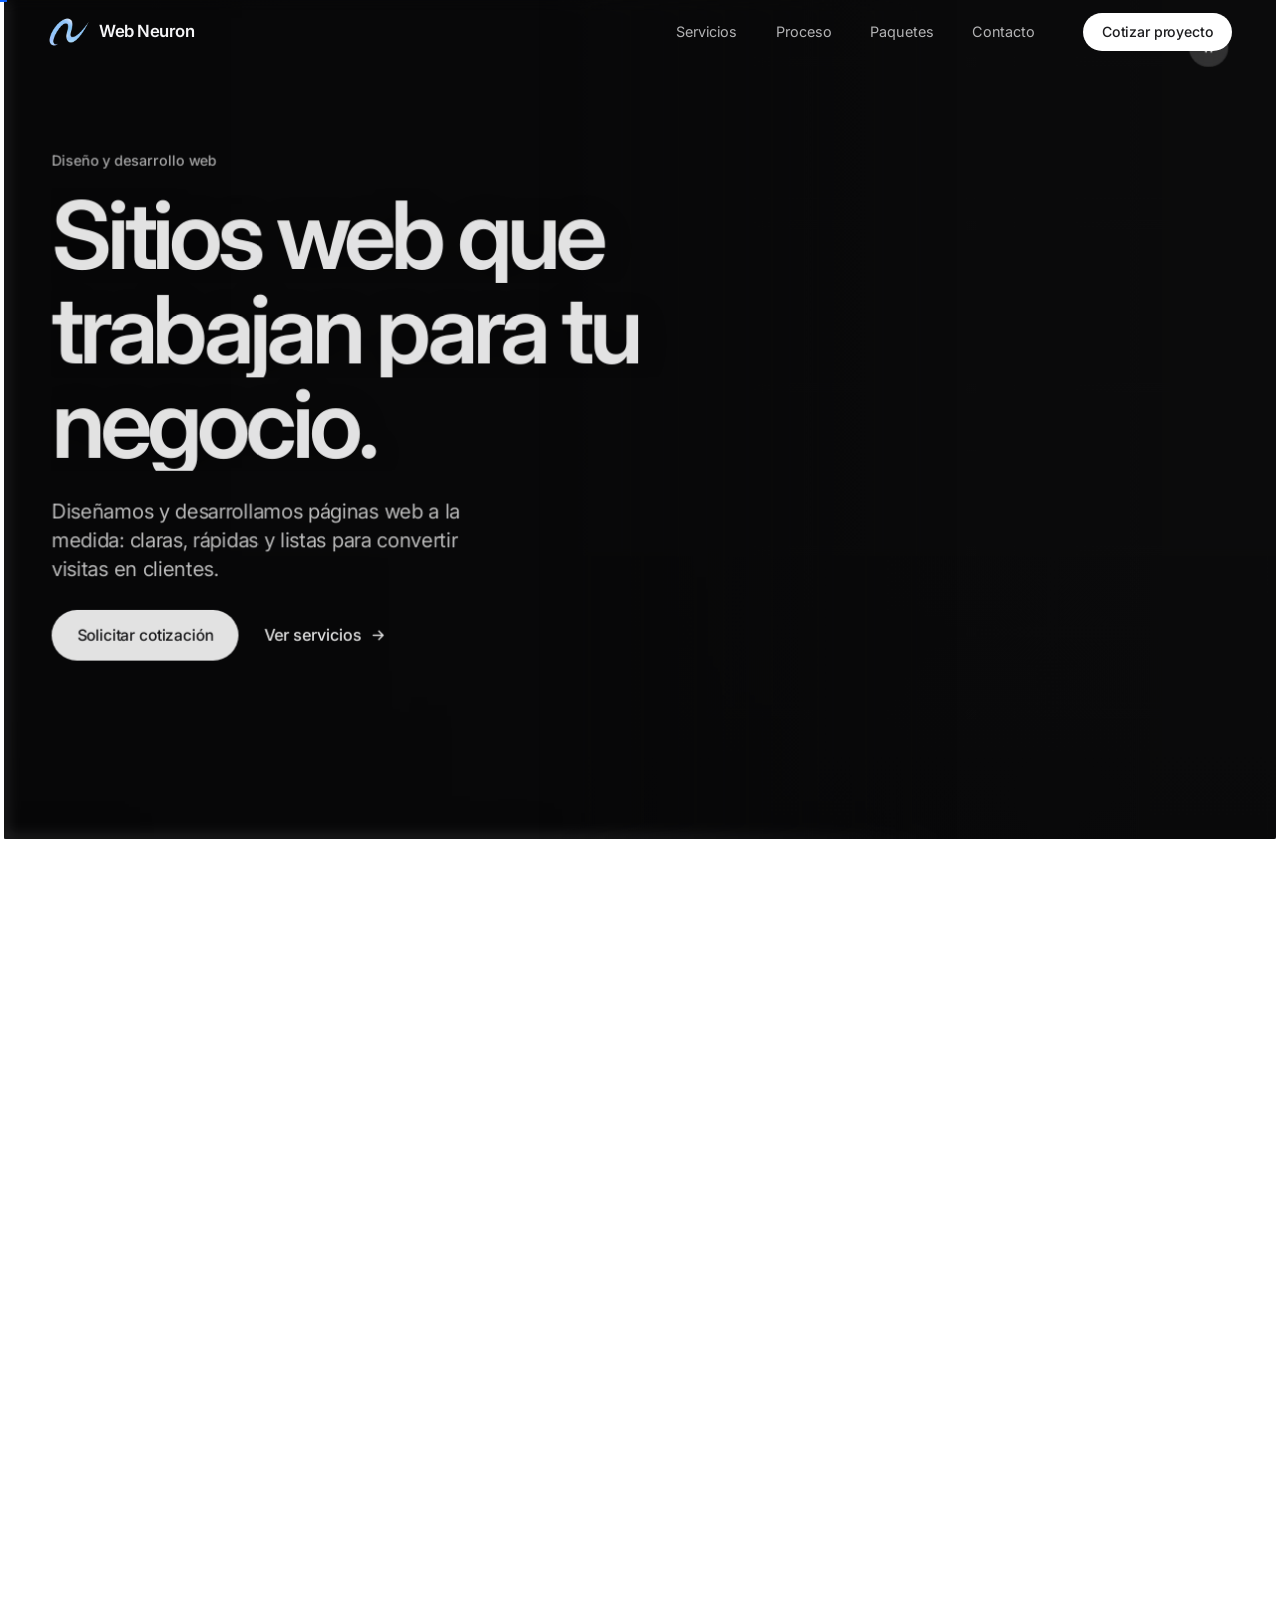
<file: index.html>
<!doctype html>
<html lang="es">
<head>
  <meta charset="utf-8">
  <meta name="viewport" content="width=device-width, initial-scale=1, viewport-fit=cover">
  <title>Web Neuron — Diseño y desarrollo web para empresas</title>
  <meta name="description" content="Web Neuron diseña y desarrolla páginas web a la medida: claras, rápidas y pensadas para generar clientes.">
  <meta name="theme-color" content="#0b0b0c">
  <link rel="icon" href="assets/brand/favicon.ico" sizes="any">
  <link rel="icon" type="image/png" sizes="32x32" href="assets/brand/favicon-32.png">
  <link rel="icon" type="image/png" sizes="192x192" href="assets/brand/icon-192.png">
  <link rel="apple-touch-icon" href="assets/brand/apple-touch-icon.png">

  <script>
    // Oculta el estado inicial solo si habrá animaciones (evita parpadeos)
    if (!matchMedia("(prefers-reduced-motion: reduce)").matches) document.documentElement.classList.add("js");
  </script>

  <link rel="preconnect" href="https://fonts.googleapis.com">
  <link rel="preconnect" href="https://fonts.gstatic.com" crossorigin>
  <link href="https://fonts.googleapis.com/css2?family=Inter:wght@400;500;600&display=swap" rel="stylesheet">
  <link rel="stylesheet" href="css/styles.css">
</head>
<body>

  <div class="progress" aria-hidden="true"><span></span></div>

  <header class="nav is-dark is-clear" id="nav">
    <div class="nav__inner container">
      <a class="logo" href="#inicio" data-scroll aria-label="Web Neuron — inicio">
        <img class="logo__mark" src="assets/brand/logo-mark-256.png" alt="" width="42" height="30">
        <span>Web Neuron</span>
      </a>
      <nav class="nav__links" aria-label="Principal">
        <a href="#servicios" data-scroll>Servicios</a>
        <a href="#proceso" data-scroll>Proceso</a>
        <a href="#paquetes" data-scroll>Paquetes</a>
        <a href="#contacto" data-scroll>Contacto</a>
      </nav>
      <a class="btn btn--dark btn--sm nav__cta" href="#contacto" data-scroll>Cotizar proyecto</a>
      <button class="burger" id="burger" aria-label="Abrir menú" aria-expanded="false"><i></i><i></i></button>
    </div>
  </header>

  <div class="menu" id="menu" aria-hidden="true">
    <nav>
      <a href="#servicios" data-scroll>Servicios</a>
      <a href="#proceso" data-scroll>Proceso</a>
      <a href="#paquetes" data-scroll>Paquetes</a>
      <a href="#contacto" data-scroll>Contacto</a>
      <a class="menu__cta btn btn--dark btn--lg" href="#contacto" data-scroll>Cotizar proyecto</a>
    </nav>
  </div>

  <!-- Vista previa que sigue al cursor en Servicios (fuera del scroll suave) -->
  <div class="preview" id="preview" aria-hidden="true">
    <img data-id="laptop" src="assets/img/laptop.jpg" alt="" loading="lazy">
    <img data-id="desk" src="assets/img/desk.jpg" alt="" loading="lazy">
    <img data-id="curve" src="assets/img/curve.jpg" alt="" loading="lazy">
    <img data-id="team" src="assets/img/team.jpg" alt="" loading="lazy">
    <img data-id="glass" src="assets/img/glass.jpg" alt="" loading="lazy">
  </div>

  <div id="smooth-wrapper">
    <div id="smooth-content">

      <!-- ============ HERO (video) ============ -->
      <section class="hero" id="inicio">
        <div class="hero__stage" id="heroStage">
          <video class="hero__video" id="heroVideo" src="assets/video/hero.mp4" muted loop playsinline autoplay preload="auto" aria-hidden="true" data-autoplay></video>
          <div class="hero__shade" aria-hidden="true"></div>

          <div class="hero__content container">
            <p class="eyebrow eyebrow--light" data-hero>Diseño y desarrollo web</p>
            <h1 class="hero__title" id="heroTitle">Sitios web que trabajan para tu negocio.</h1>
            <div class="hero__row">
              <p class="hero__sub" data-hero>
                Diseñamos y desarrollamos páginas web a la medida: claras, rápidas y listas para convertir visitas en clientes.
              </p>
              <div class="hero__actions" data-hero>
                <a class="btn btn--light" href="#contacto" data-scroll data-magnetic>Solicitar cotización</a>
                <a class="link link--light" href="#servicios" data-scroll>Ver servicios <svg viewBox="0 0 24 24"><path d="M5 12h14M13 6l6 6-6 6"/></svg></a>
              </div>
            </div>
          </div>

          <button class="media-toggle" id="heroToggle" type="button" aria-label="Pausar video de fondo" aria-pressed="false">
            <svg class="i-pause" viewBox="0 0 24 24"><path d="M8 5v14M16 5v14"/></svg>
            <svg class="i-play" viewBox="0 0 24 24"><path d="M8 5l11 7-11 7z"/></svg>
          </button>
        </div>
      </section>

      <!-- ============ CINTA DE TEXTO ============ -->
      <section class="ticker" aria-hidden="true">
        <div class="ticker__track">
          <div class="ticker__group">
            <span>Diseño</span><i></i><span>Desarrollo</span><i></i><span>Estrategia</span><i></i><span>Rendimiento</span><i></i>
          </div>
        </div>
      </section>

      <!-- ============ DECLARACIÓN ============ -->
      <section class="statement">
        <div class="container container--narrow">
          <p class="statement__text" id="statement">
            Tu página web es la primera impresión de tu empresa y la herramienta de ventas que nunca descansa.
            La construimos con ese nivel de cuidado: diseño propio, código limpio y cero plantillas genéricas.
          </p>
        </div>
      </section>

      <!-- ============ IMAGEN GIGANTE (se expande) ============ -->
      <section class="expand" id="enfoque">
        <div class="expand__pin">
          <div class="expand__img"><img src="assets/img/curve.jpg" alt="" loading="lazy"></div>
          <div class="expand__shade" aria-hidden="true"></div>
          <div class="expand__text container">
            <p class="eyebrow eyebrow--light">Nuestro enfoque</p>
            <h2 class="h1">Cada sitio se diseña desde cero para tu marca.</h2>
          </div>
        </div>
      </section>

      <!-- ============ SERVICIOS ============ -->
      <section class="section" id="servicios">
        <div class="container">
          <header class="section__head">
            <p class="eyebrow" data-fade>Servicios</p>
            <h2 class="h2" data-lines>Todo lo que necesitas para tener presencia en línea.</h2>
          </header>

          <ul class="rows">
            <li class="row" data-row data-img="laptop">
              <span class="row__num">01</span>
              <h3 class="row__title">Páginas web corporativas</h3>
              <p class="row__text">Sitios institucionales con identidad visual propia, contenido claro y estructura pensada para generar contactos.</p>
            </li>
            <li class="row" data-row data-img="desk">
              <span class="row__num">02</span>
              <h3 class="row__title">Tiendas en línea</h3>
              <p class="row__text">Catálogo, carrito y pagos integrados en una experiencia de compra simple, segura y rápida.</p>
            </li>
            <li class="row" data-row data-img="curve">
              <span class="row__num">03</span>
              <h3 class="row__title">Aplicaciones web a medida</h3>
              <p class="row__text">Paneles, sistemas internos y plataformas desarrolladas exactamente para la operación de tu negocio.</p>
            </li>
            <li class="row" data-row data-img="team">
              <span class="row__num">04</span>
              <h3 class="row__title">Diseño UI/UX</h3>
              <p class="row__text">Interfaces limpias y fáciles de usar, diseñadas primero para móvil y después para escritorio.</p>
            </li>
            <li class="row" data-row data-img="glass">
              <span class="row__num">05</span>
              <h3 class="row__title">SEO y rendimiento</h3>
              <p class="row__text">Optimización técnica y de velocidad para que tu sitio cargue rápido y aparezca mejor en buscadores.</p>
            </li>
            <li class="row" data-row data-img="laptop">
              <span class="row__num">06</span>
              <h3 class="row__title">Mantenimiento y soporte</h3>
              <p class="row__text">Actualizaciones, respaldos y ajustes continuos para que tu sitio siga funcionando sin preocupaciones.</p>
            </li>
          </ul>
        </div>
      </section>

      <!-- ============ PROCESO (galería horizontal) ============ -->
      <section class="process section--alt" id="proceso">
        <div class="process__pin">
          <header class="process__head container">
            <p class="eyebrow" data-fade>Proceso</p>
            <h2 class="h2" data-lines>Un proceso claro, de la idea al lanzamiento.</h2>
          </header>

          <div class="process__viewport">
            <div class="process__track">
              <article class="panel" data-panel>
                <div class="panel__media"><img src="assets/img/team.jpg" alt="Equipo creativo revisando paletas de color" loading="lazy"></div>
                <div class="panel__body">
                  <span class="panel__num">01</span>
                  <h3>Descubrimiento</h3>
                  <p>Conocemos tu negocio, tu público y tus objetivos. Definimos el alcance antes de diseñar.</p>
                </div>
              </article>
              <article class="panel" data-panel>
                <div class="panel__media"><img src="assets/img/desk.jpg" alt="Escritorio con laptop y libreta" loading="lazy"></div>
                <div class="panel__body">
                  <span class="panel__num">02</span>
                  <h3>Diseño</h3>
                  <p>Creamos la dirección visual y prototipos que puedes revisar y aprobar antes de programar.</p>
                </div>
              </article>
              <article class="panel" data-panel>
                <div class="panel__media"><video src="assets/video/code.mp4" muted loop playsinline preload="metadata" aria-hidden="true" data-autoplay></video></div>
                <div class="panel__body">
                  <span class="panel__num">03</span>
                  <h3>Desarrollo</h3>
                  <p>Programamos un sitio rápido, seguro y adaptable a cualquier pantalla, con animaciones cuidadas.</p>
                </div>
              </article>
              <article class="panel" data-panel>
                <div class="panel__media"><img src="assets/img/glass.jpg" alt="Fachada de edificio moderno en blanco y negro" loading="lazy"></div>
                <div class="panel__body">
                  <span class="panel__num">04</span>
                  <h3>Lanzamiento</h3>
                  <p>Pruebas finales, publicación y acompañamiento para que tu equipo se sienta seguro desde el día uno.</p>
                </div>
              </article>
            </div>
          </div>

          <div class="process__bar container" aria-hidden="true"><span></span></div>
        </div>
      </section>

      <!-- ============ INCLUIDO ============ -->
      <section class="section">
        <div class="container included">
          <div class="included__copy">
            <p class="eyebrow" data-fade>En cada proyecto</p>
            <h2 class="h2" data-lines>Lo básico bien hecho, siempre.</h2>
            <ul class="checks">
              <li data-fade>Diseño adaptable a móvil, tablet y escritorio</li>
              <li data-fade>Estructura optimizada para buscadores (SEO)</li>
              <li data-fade>Certificado de seguridad SSL</li>
              <li data-fade>Formularios de contacto y enlace a WhatsApp</li>
              <li data-fade>Analítica para medir resultados</li>
              <li data-fade>Capacitación para administrar tu sitio</li>
            </ul>
          </div>
          <figure class="included__fig" id="incFig">
            <img src="assets/img/laptop.jpg" alt="Laptop sobre un escritorio blanco" loading="lazy">
          </figure>
        </div>
      </section>

      <!-- ============ PAQUETES ============ -->
      <section class="section section--alt" id="paquetes">
        <div class="container">
          <header class="section__head">
            <p class="eyebrow" data-fade>Paquetes</p>
            <h2 class="h2" data-lines>Elige el punto de partida.</h2>
            <p class="lead" data-fade>Cada proyecto se cotiza según sus necesidades. Estos paquetes son una referencia para empezar la conversación.</p>
          </header>

          <div class="plans">
            <article class="plan" data-plan>
              <h3>Esencial</h3>
              <p class="plan__tag">Para empezar tu presencia en línea.</p>
              <ul>
                <li>Página de aterrizaje</li>
                <li>Diseño adaptable</li>
                <li>Formulario de contacto</li>
                <li>SEO básico</li>
              </ul>
              <a class="btn btn--outline" href="#contacto" data-scroll>Solicitar cotización</a>
            </article>

            <article class="plan plan--dark" data-plan>
              <span class="plan__badge">Recomendado</span>
              <h3>Profesional</h3>
              <p class="plan__tag">Para empresas que quieren crecer.</p>
              <ul>
                <li>Sitio de varias páginas a medida</li>
                <li>Animaciones e interacciones</li>
                <li>Panel para editar contenido</li>
                <li>SEO técnico y analítica</li>
                <li>Integración con redes y WhatsApp</li>
              </ul>
              <a class="btn btn--light" href="#contacto" data-scroll>Solicitar cotización</a>
            </article>

            <article class="plan" data-plan>
              <h3>A medida</h3>
              <p class="plan__tag">Para proyectos complejos.</p>
              <ul>
                <li>Tienda en línea o plataforma web</li>
                <li>Desarrollo personalizado</li>
                <li>Integraciones con otros sistemas</li>
                <li>Seguridad y rendimiento avanzados</li>
                <li>Soporte continuo</li>
              </ul>
              <a class="btn btn--outline" href="#contacto" data-scroll>Solicitar cotización</a>
            </article>
          </div>
        </div>
      </section>

      <!-- ============ CONTACTO ============ -->
      <section class="contact" id="contacto">
        <div class="contact__bg" aria-hidden="true"><img src="assets/img/curve.jpg" alt="" loading="lazy"></div>
        <div class="container contact__grid">
          <header>
            <p class="eyebrow eyebrow--light" data-fade>Contacto</p>
            <h2 class="h1 contact__title" data-lines>Hablemos de tu proyecto.</h2>
            <p class="lead lead--light" data-fade>Cuéntanos qué necesitas y te enviaremos una propuesta clara, con alcance y tiempos.</p>
          </header>

          <form class="form" id="contactForm" novalidate data-fade>
            <div class="field">
              <input type="text" id="f-name" name="nombre" placeholder=" " required autocomplete="name">
              <label for="f-name">Nombre</label>
            </div>
            <div class="field">
              <input type="email" id="f-email" name="email" placeholder=" " required autocomplete="email">
              <label for="f-email">Correo electrónico</label>
            </div>
            <div class="field">
              <textarea id="f-msg" name="mensaje" rows="4" placeholder=" " required></textarea>
              <label for="f-msg">Cuéntanos sobre tu proyecto</label>
            </div>
            <button class="btn btn--light btn--lg" type="submit" data-magnetic>Enviar mensaje</button>
            <p class="form__status" id="formStatus" role="status" aria-live="polite"></p>
          </form>
        </div>
      </section>

      <!-- ============ FOOTER ============ -->
      <footer class="footer">
        <div class="container footer__inner">
          <a class="logo" href="#inicio" data-scroll>
            <img class="logo__mark" src="assets/brand/logo-mark-256.png" alt="" width="42" height="30">
            <span>Web Neuron</span>
          </a>
          <nav class="footer__links" aria-label="Pie de página">
            <a href="#servicios" data-scroll>Servicios</a>
            <a href="#proceso" data-scroll>Proceso</a>
            <a href="#paquetes" data-scroll>Paquetes</a>
            <a href="#contacto" data-scroll>Contacto</a>
          </nav>
          <p class="footer__copy">© <span id="year">2026</span> Web Neuron. Todos los derechos reservados. Fotografías y video: Pexels.</p>
        </div>
      </footer>

    </div>
  </div>

  <script src="vendor/gsap/gsap.min.js"></script>
  <script src="vendor/gsap/ScrollTrigger.min.js"></script>
  <script src="vendor/gsap/ScrollSmoother.min.js"></script>
  <script src="vendor/gsap/ScrollToPlugin.min.js"></script>
  <script src="vendor/gsap/SplitText.min.js"></script>
  <script src="js/main.js"></script>
</body>
</html>
</file>
<file: css/styles.css>
/* ==========================================================
   WEB NEURON — Estilos
   Sobrio y editorial: video e imágenes a gran escala, un solo acento
   ========================================================== */

:root {
  --bg: #ffffff;
  --bg-alt: #f5f5f7;
  --ink: #1d1d1f;
  --muted: #6e6e73;
  --line: rgba(0, 0, 0, 0.12);
  --accent: #0a60ff;
  --dark: #0b0b0c;
  --on-dark: #f5f5f7;
  --on-dark-muted: #a1a1a6;
  --line-dark: rgba(255, 255, 255, 0.16);

  --font: "Inter", -apple-system, BlinkMacSystemFont, "Segoe UI", system-ui, sans-serif;
  --ease: cubic-bezier(0.22, 1, 0.36, 1);
  --pad: clamp(1.25rem, 4.5vw, 3rem);
  --maxw: 1280px;
}

*, *::before, *::after { box-sizing: border-box; margin: 0; padding: 0; }
html { -webkit-text-size-adjust: 100%; }

body {
  background: var(--bg);
  color: var(--ink);
  font-family: var(--font);
  font-size: 17px;
  line-height: 1.5;
  -webkit-font-smoothing: antialiased;
  -moz-osx-font-smoothing: grayscale;
  overflow-x: hidden;
}

img, video, svg { display: block; max-width: 100%; }
a { color: inherit; text-decoration: none; }
button { font: inherit; color: inherit; background: none; border: 0; cursor: pointer; }
ul { list-style: none; }
::selection { background: var(--ink); color: #fff; }
:focus-visible { outline: 2px solid var(--accent); outline-offset: 3px; border-radius: 4px; }

.container { width: 100%; max-width: var(--maxw); margin-inline: auto; padding-inline: var(--pad); }
.container--narrow { max-width: 1000px; }

/* Estado inicial de animaciones (solo si JS está activo) */
.js [data-hero], .js [data-fade] { opacity: 0; }
.js #heroTitle, .js [data-lines] { visibility: hidden; }
.js .hero__stage { clip-path: inset(9% 5% round 36px); }
.js .expand__img { clip-path: inset(20% 26% round 28px); }
.js .expand__shade, .js .expand__text { opacity: 0; }

/* ---------- Tipografía ---------- */
.h1, .h2, .hero__title { font-weight: 600; letter-spacing: -0.045em; line-height: 1.04; }
.h1 { font-size: clamp(2.6rem, 6.4vw, 5.4rem); }
.h2 { font-size: clamp(2rem, 4.4vw, 3.6rem); max-width: 18ch; }

.eyebrow { font-size: 0.9rem; font-weight: 500; color: var(--muted); margin-bottom: 1.1rem; letter-spacing: -0.005em; }
.eyebrow--light { color: rgba(255, 255, 255, 0.72); }
.lead { color: var(--muted); font-size: clamp(1.05rem, 1.5vw, 1.3rem); max-width: 54ch; margin-top: 1.4rem; line-height: 1.5; letter-spacing: -0.01em; }
.lead--light { color: var(--on-dark-muted); }

/* Máscaras de SplitText: evitan recortar descendentes */
.line-mask, [class*="-mask"] { padding-bottom: 0.2em; margin-bottom: -0.2em; }

/* ---------- Botones y enlaces ---------- */
.btn {
  display: inline-flex; align-items: center; justify-content: center;
  padding: 0.85rem 1.6rem; border-radius: 999px;
  font-size: 0.98rem; font-weight: 500; letter-spacing: -0.01em; white-space: nowrap;
  transition: background-color 0.35s var(--ease), color 0.35s var(--ease), border-color 0.35s var(--ease), transform 0.35s var(--ease);
}
.btn:active { transform: scale(0.97); }
.btn--dark { background: var(--ink); color: #fff; }
.btn--dark:hover { background: #3a3a3d; }
.btn--light { background: #fff; color: var(--ink); }
.btn--light:hover { background: #e8e8ed; }
.btn--outline { border: 1px solid var(--ink); color: var(--ink); }
.btn--outline:hover { background: var(--ink); color: #fff; }
.btn--sm { padding: 0.55rem 1.15rem; font-size: 0.88rem; }
.btn--lg { padding: 1rem 2.1rem; }

.link { display: inline-flex; align-items: center; gap: 0.5rem; color: var(--accent); font-weight: 500; font-size: 1.02rem; }
.link--light { color: #fff; }
.link svg { width: 17px; height: 17px; fill: none; stroke: currentColor; stroke-width: 2; stroke-linecap: round; stroke-linejoin: round; transition: transform 0.4s var(--ease); }
.link:hover svg { transform: translateX(4px); }

/* ---------- Progreso + navegación ---------- */
.progress { position: fixed; top: 0; left: 0; right: 0; height: 2px; z-index: 900; pointer-events: none; }
.progress span { display: block; height: 100%; background: var(--accent); transform: scaleX(0); transform-origin: left; }

.nav { position: fixed; top: 0; left: 0; right: 0; z-index: 800; background: rgba(255, 255, 255, 0.78); backdrop-filter: saturate(180%) blur(20px); -webkit-backdrop-filter: saturate(180%) blur(20px); border-bottom: 1px solid transparent; transition: border-color 0.4s, background-color 0.4s; }
.nav.is-scrolled { border-bottom-color: var(--line); }
.nav.is-dark { background: rgba(11, 11, 12, 0.72); }
.nav.is-dark.is-scrolled { border-bottom-color: var(--line-dark); }
.nav.is-clear, .nav.is-clear.is-scrolled { background: transparent; border-bottom-color: transparent; backdrop-filter: none; -webkit-backdrop-filter: none; }
.nav__inner { display: flex; align-items: center; justify-content: space-between; gap: 2rem; height: 64px; }
.logo { display: inline-flex; align-items: center; gap: 0.6rem; font-weight: 600; letter-spacing: -0.03em; font-size: 1.05rem; white-space: nowrap; color: var(--ink); }
.logo__mark { height: 30px; width: auto; flex: none; }
.nav__links { display: flex; gap: clamp(1.4rem, 3vw, 2.6rem); margin-left: auto; margin-right: 1rem; }
.nav__links a { font-size: 0.9rem; color: var(--ink); opacity: 0.72; transition: opacity 0.3s; }
.nav__links a:hover { opacity: 1; }
.nav.is-dark .logo { color: var(--on-dark); }
.nav.is-dark .nav__links a { color: var(--on-dark); }
.nav.is-dark .btn--dark { background: #fff; color: var(--ink); }
.nav.is-dark .burger i { background: var(--on-dark); }

.burger { display: none; width: 44px; height: 44px; margin-right: -8px; position: relative; }
.burger i { position: absolute; left: 11px; right: 11px; height: 1.5px; background: var(--ink); transition: transform 0.45s var(--ease); }
.burger i:first-child { top: 17px; }
.burger i:last-child { top: 26px; }
.burger[aria-expanded="true"] i:first-child { transform: translateY(4.5px) rotate(45deg); }
.burger[aria-expanded="true"] i:last-child { transform: translateY(-4.5px) rotate(-45deg); }

.menu { position: fixed; inset: 0; z-index: 700; background: #fff; padding: 6rem var(--pad) 2rem; display: flex; align-items: flex-start; visibility: hidden; opacity: 0; }
.menu nav { display: grid; width: 100%; }
.menu__cta { margin-top: 2rem; justify-self: stretch; }
.menu a:not(.btn) { padding: 1.1rem 0; border-bottom: 1px solid var(--line); font-size: clamp(1.8rem, 8vw, 2.6rem); font-weight: 600; letter-spacing: -0.04em; }

@media (max-width: 860px) {
  .nav__links, .nav__cta { display: none; }
  .burger { display: block; }
}

/* ---------- Secciones ---------- */
.section { padding-block: clamp(5.5rem, 12vw, 9.5rem); }
.section--alt { background: var(--bg-alt); }
.section__head { margin-bottom: clamp(3rem, 6vw, 5rem); }

/* ---------- Hero (video) ---------- */
.hero { position: relative; height: 100vh; height: 100svh; min-height: 620px; background: var(--bg); overflow: hidden; }
.hero__stage { position: absolute; inset: 0; overflow: hidden; background: #0b0b0c; transform-origin: 50% 0; will-change: transform; color: #fff; display: flex; align-items: center; }
.hero__video { position: absolute; inset: 0; width: 100%; height: 100%; object-fit: cover; object-position: 65% 50%; filter: brightness(0.82) saturate(0.95); }
.hero__shade { position: absolute; inset: 0; background: linear-gradient(to right, rgba(5, 5, 6, 0.62) 0%, rgba(5, 5, 6, 0.42) 38%, rgba(5, 5, 6, 0.14) 72%, rgba(5, 5, 6, 0) 100%), linear-gradient(to top, rgba(5, 5, 6, 0.22), rgba(5, 5, 6, 0) 40%); }
/* Difumina el video solo detrás del texto para que el código no compita con las letras */
.hero__shade::before { content: ""; position: absolute; inset: 0; backdrop-filter: blur(7px); -webkit-backdrop-filter: blur(7px); -webkit-mask-image: linear-gradient(to right, #000 0%, #000 42%, transparent 75%); mask-image: linear-gradient(to right, #000 0%, #000 42%, transparent 75%); }
.hero__content { position: relative; z-index: 2; padding-block: 5.5rem 3rem; }
.hero__title { font-size: clamp(2.5rem, min(7.4vw, 12vh), 6.8rem); max-width: 14ch; letter-spacing: -0.055em; line-height: 1; color: #fff; text-shadow: 0 2px 30px rgba(0, 0, 0, 0.45); }
.hero__row { display: flex; flex-direction: column; align-items: flex-start; gap: clamp(1.4rem, 3vh, 2.2rem); margin-top: clamp(1.4rem, 3vh, 2.4rem); }
.hero__sub { color: rgba(255, 255, 255, 0.82); font-size: clamp(1.05rem, 1.6vw, 1.4rem); max-width: 36ch; line-height: 1.4; letter-spacing: -0.015em; }
.hero__actions { display: flex; align-items: center; gap: 1.6rem; flex-wrap: wrap; }

.media-toggle { position: absolute; z-index: 3; right: var(--pad); top: 5.2rem; width: 40px; height: 40px; border-radius: 50%; background: rgba(255, 255, 255, 0.16); backdrop-filter: blur(10px); -webkit-backdrop-filter: blur(10px); display: grid; place-items: center; transition: background-color 0.3s; }
.media-toggle:hover { background: rgba(255, 255, 255, 0.3); }
.media-toggle svg { grid-area: 1 / 1; width: 16px; height: 16px; fill: #fff; stroke: #fff; stroke-width: 2.4; stroke-linecap: round; stroke-linejoin: round; }
.media-toggle .i-play { display: none; }
.media-toggle[aria-pressed="true"] .i-pause { display: none; }
.media-toggle[aria-pressed="true"] .i-play { display: block; }

/* ---------- Cinta de texto ---------- */
.ticker { overflow: hidden; padding-block: clamp(2.2rem, 5vw, 4rem); background: var(--bg); }
.ticker__track { display: flex; width: max-content; will-change: transform; }
.ticker__group { display: flex; align-items: center; gap: clamp(1.4rem, 3vw, 3rem); padding-right: clamp(1.4rem, 3vw, 3rem); white-space: nowrap; }
.ticker__group span { font-size: clamp(3.6rem, 11vw, 10rem); font-weight: 600; letter-spacing: -0.06em; line-height: 1; color: var(--ink); }
.ticker__group span:nth-of-type(even) { color: transparent; -webkit-text-stroke: 1.5px var(--ink); }
.ticker__group i { width: clamp(10px, 1.4vw, 18px); height: clamp(10px, 1.4vw, 18px); border-radius: 50%; background: var(--accent); flex: none; }

/* ---------- Declaración ---------- */
.statement { padding-block: clamp(5rem, 11vw, 9rem); }
.statement__text { font-size: clamp(1.7rem, 3.6vw, 3rem); font-weight: 600; letter-spacing: -0.04em; line-height: 1.15; text-wrap: pretty; }

/* ---------- Imagen gigante que se expande ---------- */
.expand { background: var(--bg); }
.expand__pin { position: relative; height: 100vh; height: 100svh; min-height: 560px; overflow: hidden; display: flex; align-items: flex-end; color: #fff; }
.expand__img { position: absolute; inset: 0; overflow: hidden; background: #111; will-change: clip-path; }
.expand__img img { width: 100%; height: 100%; object-fit: cover; }
.expand__shade { position: absolute; inset: 0; background: linear-gradient(to top, rgba(0, 0, 0, 0.72), rgba(0, 0, 0, 0.1) 60%); }
.expand__text { position: relative; z-index: 2; padding-bottom: clamp(2.5rem, 8vh, 5rem); }
.expand__text .h1 { max-width: 15ch; }

/* ---------- Servicios ---------- */
.rows { border-top: 1px solid var(--ink); }
.row {
  position: relative; isolation: isolate; display: grid; grid-template-columns: 5rem minmax(0, 1fr) minmax(0, 1.1fr); gap: 1rem 2rem; align-items: baseline;
  padding-block: clamp(1.6rem, 3vw, 2.4rem); border-bottom: 1px solid var(--line);
}
.row::before { content: ""; position: absolute; inset: 0 calc(var(--pad) * -1); background: var(--bg-alt); opacity: 0; z-index: -1; transition: opacity 0.4s var(--ease); border-radius: 12px; }
.row:hover::before { opacity: 1; }
.row__num { font-size: 0.9rem; color: var(--muted); font-variant-numeric: tabular-nums; }
.row__title { font-size: clamp(1.4rem, 2.6vw, 2.1rem); font-weight: 600; letter-spacing: -0.04em; line-height: 1.1; transition: transform 0.5s var(--ease); }
.row:hover .row__title { transform: translateX(10px); }
.row__text { color: var(--muted); max-width: 52ch; }
@media (max-width: 820px) {
  .row { grid-template-columns: 3rem 1fr; }
  .row__text { grid-column: 2; }
  .row::before { display: none; }
}

/* Vista previa flotante */
.preview { position: fixed; top: 0; left: 0; z-index: 600; width: clamp(220px, 21vw, 330px); aspect-ratio: 3 / 4; border-radius: 18px; overflow: hidden; pointer-events: none; opacity: 0; box-shadow: 0 30px 70px -20px rgba(0, 0, 0, 0.45); background: #111; }
.preview img { position: absolute; inset: 0; width: 100%; height: 100%; object-fit: cover; opacity: 0; transform: scale(1.12); transition: opacity 0.45s var(--ease), transform 0.9s var(--ease); }
.preview img.is-on { opacity: 1; transform: scale(1); }
@media (hover: none), (pointer: coarse), (max-width: 820px) { .preview { display: none; } }

/* ---------- Proceso: galería horizontal ---------- */
.process { position: relative; background: var(--bg-alt); }
.process__pin { min-height: 100svh; display: flex; flex-direction: column; justify-content: center; gap: clamp(1.2rem, 3vh, 2rem); padding-block: 5.6rem 2rem; overflow: hidden; }
.process__head .h2 { max-width: 24ch; font-size: clamp(1.9rem, 3.8vw, 3.1rem); }
.process__head .eyebrow { margin-bottom: 0.7rem; }
.process__viewport { width: 100%; }
.process__track { display: flex; gap: 1.1rem; width: max-content; padding-inline: var(--pad); will-change: transform; }
.panel { position: relative; flex: 0 0 clamp(300px, 62vw, 980px); height: clamp(340px, calc(100svh - 16rem), 680px); border-radius: 28px; overflow: hidden; color: #fff; background: #111; }
.panel__media { position: absolute; inset: 0 -9%; will-change: transform; }
.panel__media img, .panel__media video { width: 100%; height: 100%; object-fit: cover; }
.panel::after { content: ""; position: absolute; inset: 0; background: linear-gradient(to top, rgba(0, 0, 0, 0.78), rgba(0, 0, 0, 0) 58%); pointer-events: none; }
.panel__body { position: absolute; z-index: 2; left: 0; right: 0; bottom: 0; padding: clamp(1.4rem, 3vw, 2.6rem); display: grid; gap: 0.5rem; max-width: 640px; }
.panel__num { font-size: 0.9rem; opacity: 0.75; font-variant-numeric: tabular-nums; }
.panel h3 { font-size: clamp(1.8rem, 3.4vw, 3rem); font-weight: 600; letter-spacing: -0.045em; line-height: 1.05; }
.panel p { color: rgba(255, 255, 255, 0.85); font-size: clamp(0.98rem, 1.2vw, 1.12rem); max-width: 44ch; }
.process__bar { height: 2px; background: var(--line); position: relative; padding: 0; width: calc(100% - var(--pad) * 2); max-width: calc(var(--maxw) - var(--pad) * 2); }
.process__bar span { position: absolute; inset: 0; background: var(--ink); transform: scaleX(0); transform-origin: left; }

@media (max-width: 900px), (max-height: 619px) {
  .process__pin { min-height: 0; padding-block: 5.5rem; overflow: visible; }
  .process__track { width: auto; flex-direction: column; padding-inline: var(--pad); }
  .panel { flex: none; height: clamp(360px, 62vh, 520px); }
  .panel__media { inset: 0; }
  .process__bar { display: none; }
}
@media (min-width: 901px) and (prefers-reduced-motion: reduce) {
  .process__pin { min-height: 0; padding-block: 6rem; overflow: visible; }
  .process__track { width: auto; flex-wrap: wrap; }
  .panel { flex: 1 1 380px; height: 480px; }
  .panel__media { inset: 0; }
  .process__bar { display: none; }
}

/* ---------- Incluido ---------- */
.included { display: grid; grid-template-columns: 1fr 0.85fr; gap: 3rem clamp(3rem, 7vw, 7rem); align-items: center; }
.checks { display: grid; border-top: 1px solid var(--ink); margin-top: 2.6rem; }
.checks li { position: relative; padding: 1.15rem 0 1.15rem 2.2rem; border-bottom: 1px solid var(--line); font-size: 1.05rem; letter-spacing: -0.01em; }
.checks li::before { content: ""; position: absolute; left: 0.2rem; top: 1.45rem; width: 12px; height: 6px; border-left: 2px solid var(--accent); border-bottom: 2px solid var(--accent); transform: rotate(-45deg); }
.included__fig { position: relative; aspect-ratio: 4 / 5; border-radius: 28px; overflow: hidden; background: var(--bg-alt); }
.included__fig img { position: absolute; inset: -8% 0; width: 100%; height: 116%; max-width: none; object-fit: cover; }
@media (max-width: 860px) { .included { grid-template-columns: 1fr; } .included__fig { aspect-ratio: 4 / 4.2; } }

/* ---------- Paquetes ---------- */
.plans { display: grid; grid-template-columns: repeat(3, 1fr); gap: 1.2rem; align-items: stretch; }
.plan { position: relative; display: flex; flex-direction: column; gap: 0.6rem; padding: clamp(1.8rem, 3vw, 2.6rem); background: #fff; border-radius: 24px; }
.plan h3 { font-size: 1.9rem; font-weight: 600; letter-spacing: -0.045em; }
.plan__tag { color: var(--muted); }
.plan ul { display: grid; gap: 0.8rem; margin: 1.6rem 0 2.2rem; padding-top: 1.6rem; border-top: 1px solid var(--line); }
.plan li { position: relative; padding-left: 1.6rem; font-size: 0.98rem; }
.plan li::before { content: ""; position: absolute; left: 0.1rem; top: 0.5em; width: 10px; height: 5px; border-left: 1.8px solid currentColor; border-bottom: 1.8px solid currentColor; transform: rotate(-45deg); opacity: 0.55; }
.plan .btn { margin-top: auto; }
.plan--dark { background: var(--dark); color: var(--on-dark); }
.plan--dark .plan__tag { color: var(--on-dark-muted); }
.plan--dark ul { border-top-color: var(--line-dark); }
.plan__badge { position: absolute; top: 1.6rem; right: 1.6rem; font-size: 0.78rem; font-weight: 500; padding: 0.3rem 0.8rem; border-radius: 99px; background: rgba(255, 255, 255, 0.14); color: var(--on-dark); }
@media (max-width: 960px) { .plans { grid-template-columns: 1fr; max-width: 520px; margin-inline: auto; } }

/* ---------- Contacto ---------- */
.contact { position: relative; overflow: hidden; background: var(--dark); color: var(--on-dark); padding-block: clamp(5.5rem, 12vw, 9.5rem); }
.contact__bg { position: absolute; inset: 0; z-index: 0; }
.contact__bg img { position: absolute; inset: -10% 0; width: 100%; height: 120%; max-width: none; object-fit: cover; opacity: 0.5; }
.contact__bg::after { content: ""; position: absolute; inset: 0; background: linear-gradient(to right, rgba(11, 11, 12, 0.92), rgba(11, 11, 12, 0.55)); }
.contact__grid { position: relative; z-index: 1; display: grid; grid-template-columns: 1.05fr 1fr; gap: 4rem clamp(3rem, 7vw, 7rem); align-items: start; }
.contact__title { font-size: clamp(2.4rem, 5.4vw, 4.6rem); max-width: 11ch; }
.form { display: grid; gap: 1.6rem; padding-top: 0.4rem; }
.field { position: relative; }
.field input, .field textarea { width: 100%; background: none; border: 0; border-bottom: 1px solid rgba(255, 255, 255, 0.28); padding: 1.7rem 0 0.7rem; color: var(--on-dark); font: inherit; font-size: 1.1rem; outline: none; resize: none; border-radius: 0; transition: border-color 0.35s; }
.field input:focus, .field textarea:focus { border-bottom-color: #fff; }
.field label { position: absolute; left: 0; top: 1.5rem; color: var(--on-dark-muted); pointer-events: none; transform-origin: left; transition: transform 0.45s var(--ease), color 0.3s; }
.field input:focus + label, .field input:not(:placeholder-shown) + label,
.field textarea:focus + label, .field textarea:not(:placeholder-shown) + label { transform: translateY(-1.25rem) scale(0.78); color: #fff; }
.field.is-invalid input, .field.is-invalid textarea { border-bottom-color: #ff6961; }
.form .btn { justify-self: start; margin-top: 0.8rem; }
.form__status { min-height: 1.5em; font-size: 0.96rem; color: var(--on-dark); }
.form__status.is-error { color: #ff8a84; }
@media (max-width: 860px) { .contact__grid { grid-template-columns: 1fr; } }

/* ---------- Footer ---------- */
.footer { background: var(--dark); color: var(--on-dark-muted); border-top: 1px solid var(--line-dark); padding-block: 2.4rem; }
.footer .logo { color: var(--on-dark); }
.footer__inner { display: flex; flex-wrap: wrap; align-items: center; justify-content: space-between; gap: 1.5rem; }
.footer__links { display: flex; flex-wrap: wrap; gap: 1.6rem; }
.footer__links a { font-size: 0.9rem; transition: color 0.3s; }
.footer__links a:hover { color: #fff; }
.footer__copy { width: 100%; font-size: 0.82rem; padding-top: 1.4rem; border-top: 1px solid var(--line-dark); }

/* ---------- Móvil y táctil ---------- */
html { -webkit-tap-highlight-color: transparent; }
html.menu-lock, html.menu-lock body { overflow: hidden; }
.nav { padding-top: env(safe-area-inset-top); }
.menu { padding-top: calc(6rem + env(safe-area-inset-top)); padding-bottom: calc(2rem + env(safe-area-inset-bottom)); overflow-y: auto; }
.container { padding-inline: max(var(--pad), env(safe-area-inset-left)) max(var(--pad), env(safe-area-inset-right)); }
.link, .logo { min-height: 44px; }
.footer__links a { display: inline-flex; align-items: center; min-height: 44px; }

/* El menú abierto siempre se muestra claro, sin importar sobre qué sección esté */
.nav.is-menu-open, .nav.is-menu-open.is-clear, .nav.is-menu-open.is-dark { background: #fff; border-bottom-color: var(--line); backdrop-filter: none; -webkit-backdrop-filter: none; }
.nav.is-menu-open .logo { color: var(--ink); }
.nav.is-menu-open .burger i { background: var(--ink); }

/* Sin efectos de "hover" pegados en pantallas táctiles */
@media (hover: none) {
  .row:hover::before { opacity: 0; }
  .row:hover .row__title { transform: none; }
  .link:hover svg { transform: none; }
}

@media (max-width: 820px) {
  .hero__shade { background: linear-gradient(180deg, rgba(5, 5, 6, 0.58) 0%, rgba(5, 5, 6, 0.6) 40%, rgba(5, 5, 6, 0.86) 100%); }
  .hero__shade::before { display: none; }
  .hero__video { object-position: 62% 50%; filter: brightness(0.62) saturate(0.9); }
  .hero__content { padding-block: 5.5rem 4.5rem; }
  .hero__title { font-size: clamp(2.3rem, 10.6vw, 4rem); }
  .hero__sub { max-width: 32ch; }
  .hero__actions { gap: 0.2rem 1.4rem; }
  .media-toggle { top: auto; bottom: 1.1rem; right: var(--pad); width: 44px; height: 44px; }
  .ticker { padding-block: 1.6rem; }
  .section { padding-block: 4.5rem; }
  .section__head { margin-bottom: 2.4rem; }
  .statement { padding-block: 4rem; }
  .expand__text .h1 { font-size: clamp(2.2rem, 10.5vw, 3.4rem); }
  .row { padding-block: 1.4rem; }
  .panel { height: clamp(380px, 64svh, 540px); border-radius: 22px; }
  .panel__body { padding: 1.4rem; }
  .included__fig { border-radius: 22px; }
  .plan { padding: 1.7rem; border-radius: 22px; }
  .contact__bg::after { background: linear-gradient(180deg, rgba(11, 11, 12, 0.86), rgba(11, 11, 12, 0.72)); }
  .contact__title { max-width: 12ch; }
  .form .btn { justify-self: stretch; width: 100%; }
  .footer__inner { flex-direction: column; align-items: flex-start; gap: 0.5rem; }
  .footer__links { gap: 0 1.4rem; }
}
@media (max-width: 380px) {
  .nav__inner { gap: 1rem; }
  .logo { font-size: 1rem; gap: 0.5rem; }
}
@media (max-height: 620px) { .expand__pin { min-height: 0; } }

/* ---------- Movimiento reducido ---------- */
@media (prefers-reduced-motion: reduce) {
  *, *::before, *::after { animation-duration: 0.01ms !important; transition-duration: 0.01ms !important; }
}
</file>
